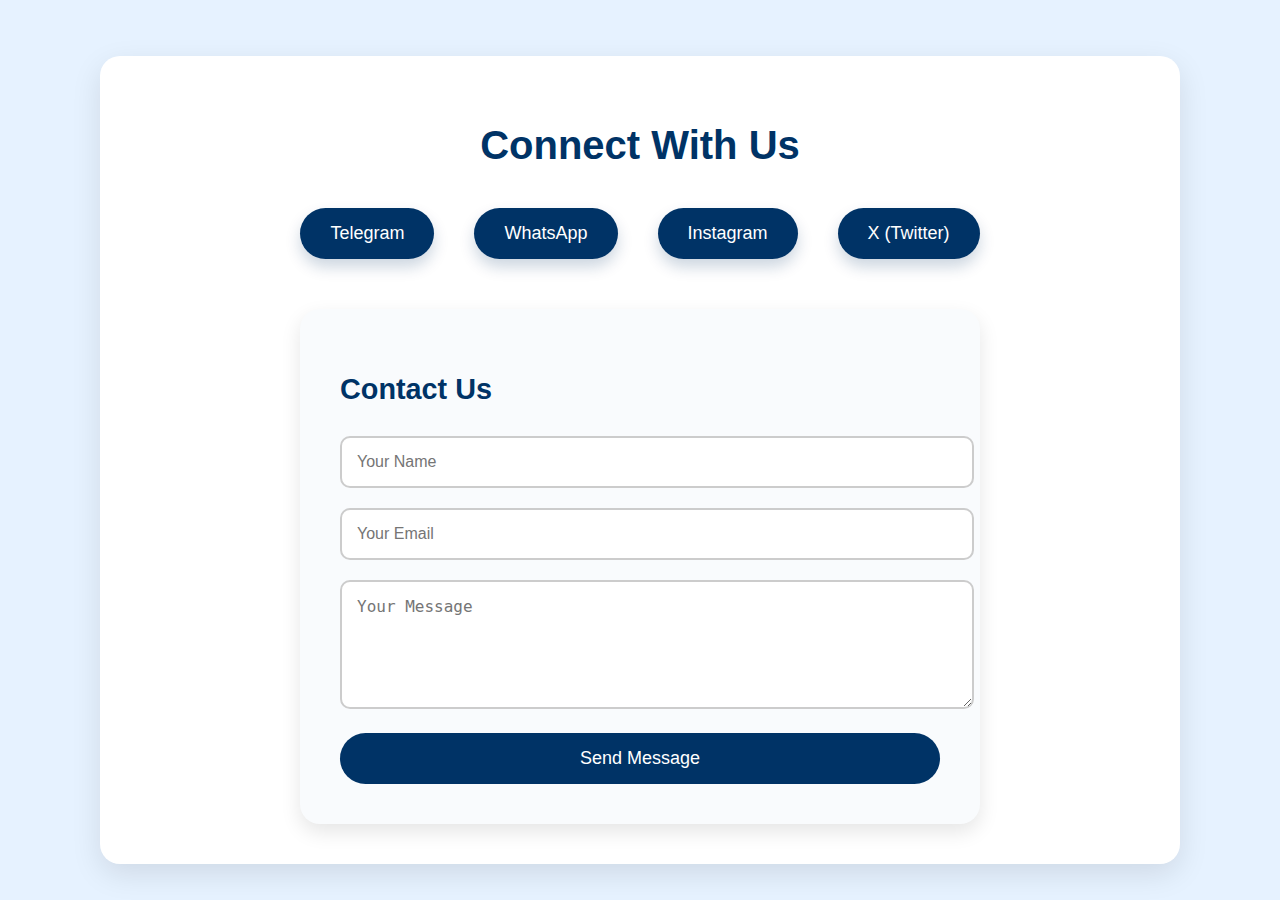
<file: connect.html>
<!DOCTYPE html>
<html lang="en">
<head>
    <meta charset="UTF-8">
    <meta name="viewport" content="width=device-width, initial-scale=1.0">
    <title>Connect With Us</title>
    <style>
        body {
            font-family: 'Roboto', sans-serif; /* Modern font */
            background-color: #e6f2ff; /* Light blue background */
            margin: 0;
            padding: 0;
            display: flex;
            justify-content: center;
            align-items: center;
            min-height: 100vh; /* Ensure full screen height */
            color: #003366; /* Dark blue text */
        }
        .container {
            background-color: #fff;
            border-radius: 20px;
            box-shadow: 0 10px 30px rgba(0, 0, 0, 0.1); /* Soft shadow */
            width: 80%;
            max-width: 1000px;
            padding: 40px;
            text-align: center;
            margin-top: 20px; /* Add margin to bring the content down */
        }
        h1 {
            font-size: 2.5em;
            color: #003366; /* Dark blue */
            margin-bottom: 30px;
            font-weight: 700;
        }
        .social-buttons {
            margin: 20px 0 40px 0;
            display: flex;
            justify-content: center;
            gap: 20px;
        }
        .social-buttons a {
            text-decoration: none;
            color: white;
            background-color: #003366; /* Dark blue */
            padding: 15px 30px;
            margin: 10px;
            border-radius: 50px; /* Rounded button */
            font-size: 18px;
            display: inline-block;
            transition: all 0.3s ease;
            box-shadow: 0 8px 15px rgba(0, 51, 102, 0.2);
        }
        .social-buttons a:hover {
            background-color: #0073e6; /* Lighter blue */
            transform: translateY(-5px); /* Button hover effect */
            box-shadow: 0 12px 20px rgba(0, 115, 230, 0.3);
        }
        .contact-form {
            background-color: #f9fbfd;
            padding: 40px;
            border-radius: 20px;
            box-shadow: 0 8px 20px rgba(0, 0, 0, 0.1);
            margin-top: 40px;
            text-align: left;
            max-width: 600px;
            margin: 0 auto;
        }
        .contact-form h2 {
            font-size: 1.8em;
            margin-bottom: 20px;
            color: #003366;
        }
        .contact-form input,
        .contact-form textarea {
            width: 100%;
            padding: 15px;
            margin: 10px 0;
            border: 2px solid #ccc;
            border-radius: 10px;
            font-size: 16px;
            transition: border-color 0.3s ease;
        }
        .contact-form input:focus,
        .contact-form textarea:focus {
            border-color: #0073e6;
            outline: none;
        }
        .contact-form button {
            background-color: #003366; /* Dark blue */
            color: white;
            padding: 15px 30px;
            border: none;
            border-radius: 50px; /* Rounded button */
            font-size: 18px;
            cursor: pointer;
            transition: all 0.3s ease;
            width: 100%;
            margin-top: 10px;
        }
        .contact-form button:hover {
            background-color: #0073e6; /* Lighter blue */
            transform: translateY(-5px);
            box-shadow: 0 8px 15px rgba(0, 115, 230, 0.3);
        }
        .success-message {
            display: none;
            color: green;
            margin-top: 20px;
            text-align: center;
        }
        /* Responsive Design */
        @media (max-width: 768px) {
            .container {
                width: 90%;
            }
            .social-buttons {
                flex-direction: column;
                gap: 15px;
            }
            .social-buttons a {
                padding: 12px 25px;
                font-size: 16px;
            }
        }
    </style>
</head>
<body>

    <div class="container">
        <h1>Connect With Us</h1>
        <div class="social-buttons">
            <a href="https://t.me/yourtelegram" target="_blank">Telegram</a>
            <a href="https://wa.me/yourwhatsappnumber" target="_blank">WhatsApp</a>
            <a href="https://instagram.com/yourprofile" target="_blank">Instagram</a>
            <a href="https://x.com/yourprofile" target="_blank">X (Twitter)</a>
        </div>

        <div class="contact-form">
            <h2>Contact Us</h2>
            <form id="contactForm">
                <input type="text" id="name" name="name" placeholder="Your Name" required>
                <input type="email" id="email" name="email" placeholder="Your Email" required>
                <textarea id="message" name="message" rows="5" placeholder="Your Message" required></textarea>
                <button type="submit">Send Message</button>
            </form>
            <div class="success-message" id="successMessage">
                Your message has been delivered!
            </div>
        </div>
    </div>

    <script>
        document.getElementById('contactForm').addEventListener('submit', function(event) {
            event.preventDefault(); // Prevent the form from submitting normally

            // Simulate email sending (for the sake of example)
            setTimeout(function() {
                document.getElementById('successMessage').style.display = 'block';
            }, 1000);
        });
    </script>

</body>
</html>
</file>
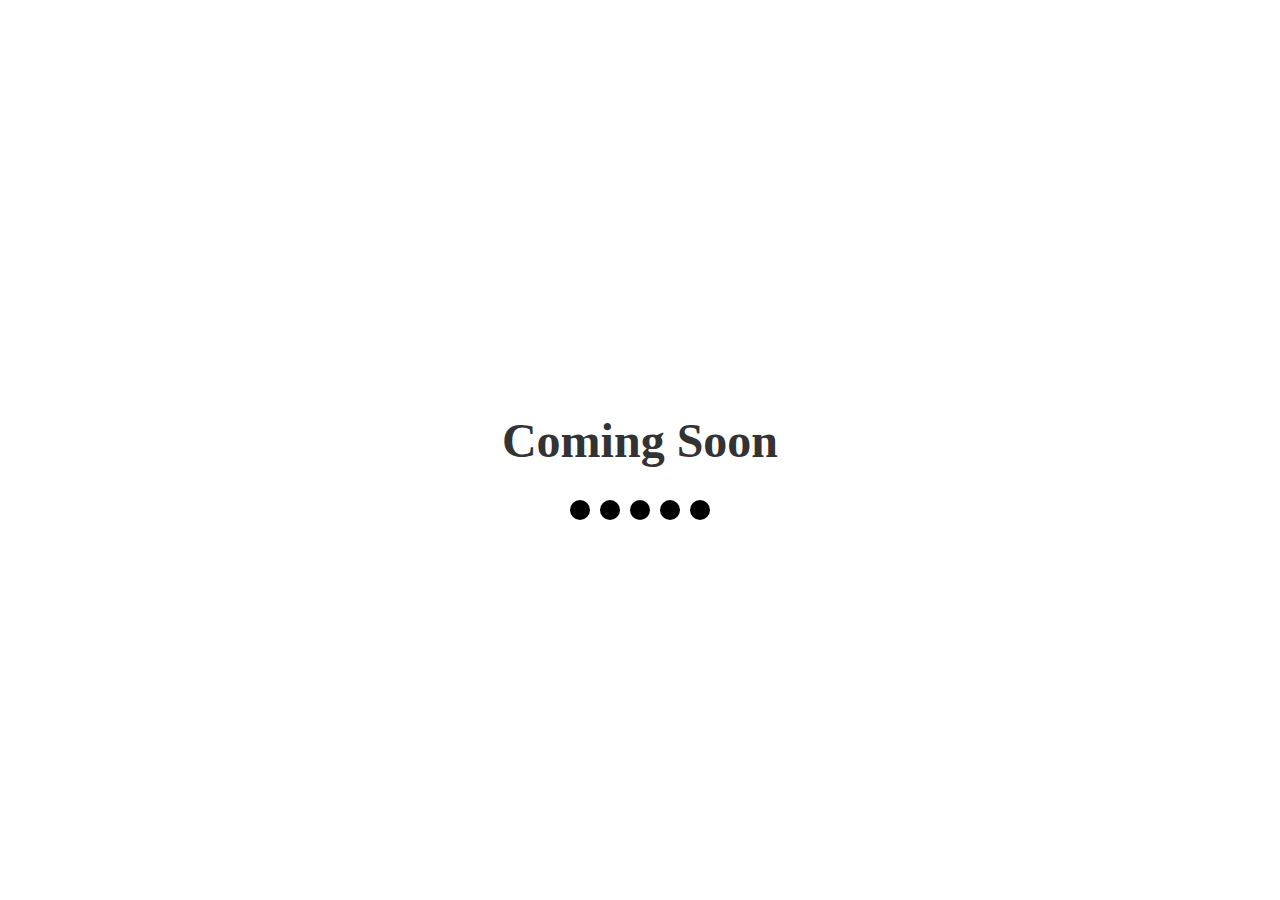
<file: mentorship.html>
<!DOCTYPE html>
<html lang="en">
<head>
    <meta charset="UTF-8">
    <meta name="viewport" content="width=device-width, initial-scale=1.0">
    <title>Coming Soon</title>
    <style>
        body {
            margin: 0;
            display: flex;
            justify-content: center;
            align-items: center;
            flex-direction: column;
            height: 100vh;
            background-color: white;
        }

        .coming-soon-container {
            text-align: center;
        }

        .coming-soon {
            font-size: 3em;
            color: #333;
        }

        .balls {
            display: flex;
            justify-content: center;
            align-items: center;
            margin-top: 20px;
        }

        .ball {
            width: 20px;
            height: 20px;
            margin: 0 5px;
            background-color: black;
            border-radius: 50%;
            animation: move 0.5s infinite alternate;
        }

        .ball:nth-child(1) {
            animation-delay: 0s;
        }

        .ball:nth-child(2) {
            animation-delay: 0.1s;
        }

        .ball:nth-child(3) {
            animation-delay: 0.2s;
        }

        .ball:nth-child(4) {
            animation-delay: 0.3s;
        }

        .ball:nth-child(5) {
            animation-delay: 0.4s;
        }

        @keyframes move {
            to {
                transform: translateY(-20px);
            }
        }
    </style>
</head>
<body>
    <div class="coming-soon-container">
        <h1 class="coming-soon">Coming Soon</h1>
        <div class="balls">
            <div class="ball"></div>
            <div class="ball"></div>
            <div class="ball"></div>
            <div class="ball"></div>
            <div class="ball"></div>
        </div>
    </div>
</body>
</html>
</file>
